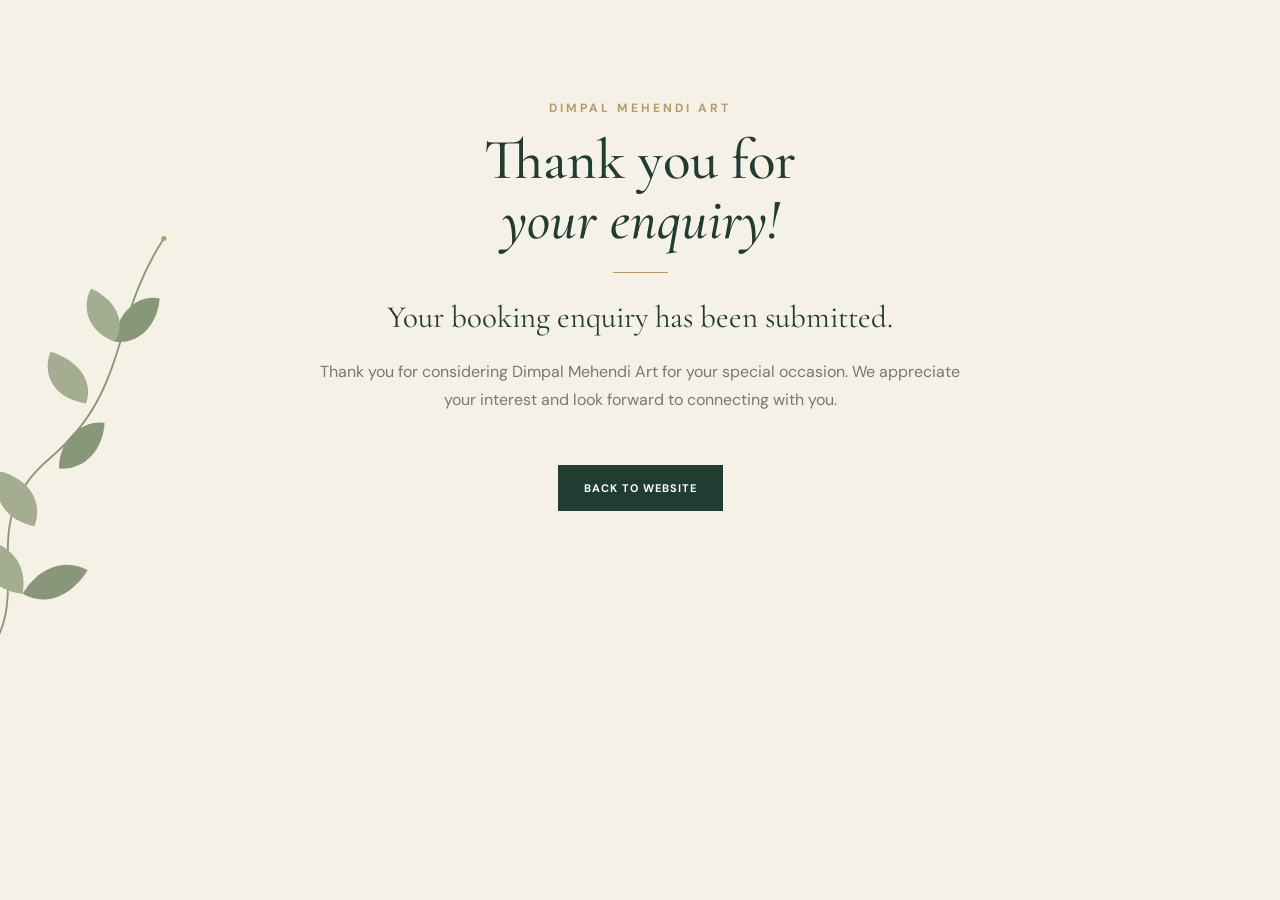
<file: thank-you.html>
<!DOCTYPE html>
<html lang="en">
<head>
  <meta charset="UTF-8">
  <meta name="viewport" content="width=device-width, initial-scale=1.0">

  <meta name="theme-color" content="#f6f1e7">
  <meta name="description" content="Thank you for your enquiry at Dimpal Mehendi Art.">

  <title>Thank You | Dimpal Mehendi Art</title>

  <!-- SAME FONTS AS HOMEPAGE -->
  <link rel="preconnect" href="https://fonts.googleapis.com">
  <link rel="preconnect" href="https://fonts.gstatic.com" crossorigin>

  <link href="https://fonts.googleapis.com/css2?family=Cormorant+Garamond:wght@400;500;600;700&family=DM+Sans:wght@400;500;600;700&display=swap" rel="stylesheet">

  <!-- SAME STYLESHEET AS HOMEPAGE -->
  <link rel="stylesheet" href="style.css">
</head>

<body>

  <!-- SAME BOTANICAL VINE ARTWORK AS HOMEPAGE -->
  <svg class="vine-library" xmlns="http://www.w3.org/2000/svg" aria-hidden="true">
    <symbol id="vine-art" viewBox="0 0 260 520">

      <path class="vine-stem" pathLength="1"
        d="M20 510 C90 430 5 350 100 270 S170 110 235 10"
        fill="none" stroke="#899779" stroke-width="2.2"
        stroke-linecap="round"/>

      <path class="vine-detail" d="M68 430 C25 425 13 390 18 365 C52 370 75 394 68 430Z" fill="#a5ad91"/>
      <path class="vine-detail" d="M68 430 C91 392 125 390 145 402 C126 432 96 446 68 430Z" fill="#899779"/>
      <path class="vine-detail" d="M82 350 C42 342 32 310 39 285 C72 292 94 319 82 350Z" fill="#a5ad91"/>
      <path class="vine-detail" d="M111 282 C111 245 141 224 165 228 C163 260 141 284 111 282Z" fill="#899779"/>
      <path class="vine-detail" d="M143 205 C103 199 91 169 101 144 C132 153 153 178 143 205Z" fill="#a5ad91"/>
      <path class="vine-detail" d="M177 132 C178 96 207 75 230 81 C228 112 205 136 177 132Z" fill="#899779"/>
      <path class="vine-detail" d="M177 132 C145 120 137 91 149 69 C176 81 192 107 177 132Z" fill="#a5ad91"/>

      <path class="vine-gold" pathLength="1"
        d="M30 475 C7 459 2 439 8 421"
        fill="none" stroke="#b69a68" stroke-width="1.2"/>

      <circle class="vine-gold-dot" cx="8" cy="421" r="3" fill="#b69a68"/>
      <circle class="vine-gold-dot" cx="235" cy="10" r="3" fill="#b69a68"/>

    </symbol>
  </svg>

  <!-- THANK YOU SECTION -->
  <section class="story section-space thank-you-page">

    <!-- SAME STORY VINE AS HOMEPAGE -->
    <svg class="vine vine-story is-visible"
      viewBox="0 0 260 520"
      aria-hidden="true">
      <use href="#vine-art"></use>
    </>

    <div class="section-inner story-inner">

      <p class="eyebrow">DIMPAL MEHENDI ART</p>

      <h2>
        Thank you for<br>
        <em>your enquiry!</em>
      </h2>

      <div class="gold-line"></div>

      <p class="story-tagline">
        Your booking enquiry has been submitted.
      </p>

      <p class="story-copy">
        Thank you for considering Dimpal Mehendi Art
        for your special occasion. We appreciate your
        interest and look forward to connecting with you.
      </p>

      <a href="index.html" class="btn btn-dark">
        Back to Website
      </a>

    </div>

  </section>

</body>
</html>
</file>
<file: style.css>
:root {
  --ivory: #f6f1e7;
  --cream: #eee8dc;
  --green: #203d32;
  --green-light: #345748;
  --booking-green: #657b63;
  --gold: #b69a68;
  --sage: #899779;
  --text: #343b32;
  --muted: #77796e;
  --white: #fffdf8;
}

* {
  margin: 0;
  padding: 0;
  box-sizing: border-box;
}

html {
  scroll-behavior: smooth;
  scroll-padding-top: 78px;
}

body {
  background: var(--ivory);
  color: var(--text);
  font-family: 'DM Sans', sans-serif;
  overflow-x: hidden;
}

a {
  color: inherit;
  text-decoration: none;
}

button,
input,
textarea,
select {
  font: inherit;
}

.vine-library {
  position: absolute;
  width: 0;
  height: 0;
  overflow: hidden;
}


/* HEADER */

.navbar {
  position: fixed;
  top: 0;
  left: 0;
  z-index: 100;
  width: 100%;
  min-height: 76px;
  padding: 15px 6%;
  display: flex;
  align-items: center;
  justify-content: space-between;
  gap: 25px;
  background: rgba(246, 241, 231, .97);
  border-bottom: 1px solid rgba(182, 154, 104, .2);
  box-shadow: 0 4px 18px rgba(32, 61, 50, .08);
  transform: translateY(-110%);
  transition: transform .35s ease,
              min-height .3s ease,
              padding .3s ease;
}

.navbar.nav-visible {
  transform: translateY(0);
}

.brand {
  flex-shrink: 0;
  color: var(--green);
  font-family: 'Cormorant Garamond', serif;
  font-size: 27px;
  font-weight: 700;
  letter-spacing: .2px;
  transition: font-size .3s ease;
}

.brand span {
  font-weight: 500;
}

.navbar nav {
  display: flex;
  align-items: center;
  justify-content: flex-end;
  flex-wrap: wrap;
  gap: 23px;
}

.navbar nav a {
  color: var(--green);
  font-size: 12px;
  font-weight: 600;
  transition: color .2s ease;
}

.navbar nav a:hover {
  color: var(--gold);
}

.navbar.scrolled {
  min-height: 48px;
  padding-top: 7px;
  padding-bottom: 7px;
}

.navbar.scrolled .brand {
  font-size: 20px;
}

.navbar.scrolled nav {
  gap: 17px;
}

.navbar.scrolled nav a {
  font-size: 10px;
}


/* HERO */

.hero-cover {
  min-height: 100svh;
  position: relative;
  display: flex;
  align-items: center;
  justify-content: center;
  text-align: center;
  color: white;
  background-image: url("images/IMG-20261113-WA0094.jpg");
  background-size: cover;
  background-position: center 42%;
  overflow: hidden;
}

.hero-shade {
  position: absolute;
  inset: 0;
  background: linear-gradient(
    180deg,
    rgba(15, 27, 21, .25),
    rgba(15, 27, 21, .48)
  );
}

/*
  The content moves upward.
  The buttons move separately downward.
  Hero entrance animation uses opacity only so it
  cannot override these positioning transforms.
*/

.hero-content {
  position: relative;
  z-index: 1;
  width: min(90%, 760px);
  padding: 55px 15px;
  transform: translateY(-38px);
  animation: heroAppear 1.1s ease both;
}

.hero-overline {
  color: #e8d6ae;
  font-size: 11px;
  letter-spacing: 4px;
  margin-bottom: 18px;
}

.hero-content h1 {
  font-family: 'Cormorant Garamond', serif;
  font-size: clamp(48px, 8vw, 88px);
  line-height: .98;
  font-weight: 500;
  text-shadow: 0 3px 25px rgba(0, 0, 0, .25);
}

.hero-small {
  margin-top: 20px;
  font-family: 'Cormorant Garamond', serif;
  font-size: clamp(17px, 2.5vw, 23px);
  letter-spacing: 1px;
}

.hero-buttons {
  margin-top: 34px;
  display: flex;
  align-items: center;
  justify-content: center;
  flex-wrap: wrap;
  gap: 13px;
  position: relative;
  transform: translateY(65px);
}

.btn {
  min-height: 46px;
  padding: 13px 25px;
  display: inline-flex;
  align-items: center;
  justify-content: center;
  border: 1px solid transparent;
  cursor: pointer;
  font-size: 11px;
  font-weight: 700;
  letter-spacing: 1px;
  text-transform: uppercase;
  transition: background .25s ease,
              color .25s ease,
              border-color .25s ease,
              transform .25s ease;
}

.btn:hover {
  transform: translateY(-2px);
}

.btn-light {
  color: var(--green);
  background: var(--ivory);
}

.btn-light:hover {
  background: white;
}

.btn-outline {
  color: white;
  border-color: rgba(255, 255, 255, .8);
  background: transparent;
}

.btn-outline:hover {
  color: var(--green);
  background: white;
}

.btn-dark {
  color: white;
  background: var(--green);
}

.btn-dark:hover {
  background: var(--green-light);
}

@keyframes heroAppear {
  from {
    opacity: 0;
  }
  to {
    opacity: 1;
  }
}


/* SHARED SECTION STYLES */

.section-space {
  position: relative;
  padding: 100px 7%;
  overflow: hidden;
}

.section-inner {
  position: relative;
  z-index: 3;
  width: min(100%, 1120px);
  margin: 0 auto;
}

.eyebrow {
  color: var(--gold);
  font-size: 10px;
  font-weight: 700;
  letter-spacing: 3px;
  text-transform: uppercase;
}

.section-heading {
  margin: 0 auto 42px;
  max-width: 650px;
  text-align: center;
}

.section-heading h2,
.story h2,
.contact-section h2 {
  margin-top: 10px;
  color: var(--green);
  font-family: 'Cormorant Garamond', serif;
  font-size: clamp(39px, 5vw, 57px);
  line-height: 1.05;
  font-weight: 500;
}

.section-heading > p:last-child {
  margin-top: 14px;
  color: var(--muted);
  font-size: 14px;
  line-height: 1.8;
}

.gold-line {
  width: 55px;
  height: 1px;
  margin: 22px auto;
  background: var(--gold);
}


/* BOTANICAL VINES */

/*
  Important:
  The vine is drawn using the SVG <use> element.
  Stroke dash animation is applied to the referenced artwork.
  The whole vine gently rotates while visible.
*/

.vine {
  position: absolute;
  z-index: 1;
  width: 245px;
  height: 490px;
  overflow: visible;
  pointer-events: none;
  opacity: .48;
  transform-origin: center;
}

/* Start with the vine artwork hidden */

.vine use {
  opacity: 0;
  stroke-dasharray: 1;
  stroke-dashoffset: 1;
  transition:
    stroke-dashoffset 3.2s cubic-bezier(.45, 0, .2, 1),
    opacity .8s ease;
}

/* When the section enters view, draw the artwork */

.vine.is-visible use {
  opacity: 1;
  stroke-dashoffset: 0;
}

/* Continuous gentle movement while visible */

.vine.is-visible {
  animation: vineSway 6s ease-in-out infinite;
}

/* Slightly different movement timing for natural variation */

.vine-gallery.is-visible {
  animation-duration: 7.5s;
}

.vine-services.is-visible {
  animation-duration: 6.8s;
}

.vine-contact.is-visible {
  animation-duration: 7.2s;
}

.vine-booking.is-visible {
  animation-duration: 6.5s;
}

@keyframes vineSway {
  0%, 100% {
    rotate: -1.2deg;
  }

  50% {
    rotate: 1.2deg;
  }
}

/* Different vine positions in different sections */

.vine-story {
  left: -35px;
  bottom: -95px;
  transform: rotate(-12deg);
}

.vine-gallery {
  right: -45px;
  top: 25px;
  transform: rotate(120deg) scale(.95);
  opacity: .34;
}

.vine-services {
  left: -55px;
  top: 5px;
  transform: rotate(25deg) scale(.9);
  opacity: .35;
}

.vine-contact {
  right: -35px;
  bottom: -75px;
  transform: rotate(95deg) scale(.95);
  opacity: .4;
}

.vine-booking {
  left: -55px;
  top: -5px;
  transform: rotate(18deg) scale(.9);
  opacity: .29;
}


/* OUR STORY */

.story {
  background: var(--ivory);
  text-align: center;
}

.story-inner {
  max-width: 760px;
}

.story h2 {
  margin-top: 14px;
}

.story-tagline {
  max-width: 620px;
  margin: 0 auto 18px;
  color: var(--green);
  font-family: 'Cormorant Garamond', serif;
  font-size: clamp(22px, 3vw, 29px);
  line-height: 1.4;
}

.story-copy {
  max-width: 650px;
  margin: 0 auto;
  color: var(--muted);
  font-size: 14px;
  line-height: 2;
}

.text-link {
  display: inline-block;
  margin-top: 28px;
  padding-bottom: 6px;
  color: var(--green);
  border-bottom: 1px solid var(--gold);
  font-size: 9px;
  font-weight: 700;
  letter-spacing: 1px;
  text-transform: uppercase;
}

.text-link span {
  margin-left: 5px;
  color: var(--gold);
}


/* GALLERY */

.gallery-section {
  background: #eee8dc;
}

.gallery-grid {
  display: grid;
  grid-template-columns: repeat(3, minmax(0, 1fr));
  gap: 18px;
}

.gallery-item {
  position: relative;
  display: block;
  width: 100%;
  aspect-ratio: 4 / 5;
  padding: 0;
  overflow: hidden;
  border: 0;
  border-radius: 13px;
  background: #ded7c9;
  cursor: pointer;
  box-shadow: 0 5px 18px rgba(32, 61, 50, .08);
}

.gallery-item img {
  width: 100%;
  height: 100%;
  display: block;
  object-fit: cover;
  transition: transform .5s ease;
}

.gallery-item:hover img {
  transform: scale(1.055);
}

.gallery-item:focus-visible {
  outline: 3px solid var(--gold);
  outline-offset: 3px;
}


/* SERVICES — REDUCED EMPTY SPACE */

.services-section {
  background: var(--ivory);
  padding-top: 68px;
  padding-bottom: 72px;
}

.services-section .section-heading {
  margin-bottom: 25px;
}

.service-grid {
  display: grid;
  grid-template-columns: repeat(2, minmax(0, 1fr));
  gap: 16px;
}

.service-card {
  min-height: 0;
  padding: 23px 24px 25px;
  text-align: center;
  background: rgba(255, 253, 248, .86);
  border: 1px solid rgba(182, 154, 104, .35);
  border-radius: 4px;
  transition: transform .3s ease,
              box-shadow .3s ease;
}

.service-card:hover {
  transform: translateY(-4px);
  box-shadow: 0 12px 28px rgba(32, 61, 50, .07);
}

.service-number {
  display: block;
  margin-bottom: 8px;
  color: var(--gold);
  font-size: 19px;
}

.service-card h3 {
  color: var(--green);
  font-family: 'Cormorant Garamond', serif;
  font-size: 26px;
  font-weight: 600;
  line-height: 1.12;
}

.service-card p {
  max-width: 390px;
  margin: 8px auto 0;
  color: var(--muted);
  font-size: 12px;
  line-height: 1.65;
}


/* CONTACT — WARM CREAM */

.contact-section {
  position: relative;
  padding: 82px 7%;
  overflow: hidden;
  color: var(--text);
  background: #EEE8DC;
  text-align: center;
}

.contact-section h2 {
  color: var(--green);
}

.contact-section .eyebrow {
  color: #927849;
}

.contact-section .gold-line {
  background: #b69a68;
}

.contact-intro {
  margin: 0 auto;
  color: #77796e;
  font-size: 14px;
  line-height: 1.8;
}

.social-links {
  display: flex;
  align-items: center;
  justify-content: center;
  flex-wrap: wrap;
  gap: 38px;
  margin-top: 38px;
}

.social-link {
  min-width: 70px;
  display: flex;
  flex-direction: column;
  align-items: center;
  gap: 11px;
  color: var(--green);
  font-size: 11px;
  transition: color .2s ease,
              transform .2s ease;
}

.social-link:hover {
  color: #927849;
  transform: translateY(-4px);
}

.social-link svg {
  width: 27px;
  height: 27px;
  fill: none;
  stroke: currentColor;
  stroke-width: 1.6;
  stroke-linecap: round;
  stroke-linejoin: round;
}

.social-link .icon-fill {
  fill: currentColor;
  stroke: none;
}


/* BOOKING — BOTANICAL GREEN */

.booking-section {
  background: #657B63;
}

.booking-section .section-heading h2,
.booking-section .section-heading > p:last-child {
  color: #fffdf8;
}

.booking-section .section-heading .eyebrow {
  color: #ead6a9;
}

.booking-section .gold-line {
  background: #ead6a9;
}

.booking-inner {
  max-width: 790px;
}

.booking-form {
  padding: 34px;
  background: var(--white);
  border: 1px solid rgba(255, 255, 255, .45);
  box-shadow: 0 12px 35px rgba(20, 38, 26, .12);
}

.form-row {
  display: grid;
  grid-template-columns: repeat(2, minmax(0, 1fr));
  gap: 18px;
}

.form-group {
  margin-bottom: 18px;
}

.form-group label {
  display: block;
  margin-bottom: 8px;
  color: var(--green);
  font-size: 12px;
  font-weight: 700;
}

.form-group input,
.form-group select,
.form-group textarea {
  width: 100%;
  min-height: 46px;
  padding: 12px 13px;
  color: var(--text);
  background: #fbf9f4;
  border: 1px solid #ded8ca;
  border-radius: 2px;
  outline: none;
  font-size: 13px;
}

.form-group textarea {
  resize: vertical;
  min-height: 110px;
}

.form-group input:focus,
.form-group select:focus,
.form-group textarea:focus {
  border-color: var(--sage);
  box-shadow: 0 0 0 2px rgba(137, 151, 121, .12);
}

.booking-form .btn {
  width: 100%;
}

.form-note {
  margin-top: 14px;
  color: var(--muted);
  text-align: center;
  font-size: 11px;
}

/* Brand name sits below the Booking form */

.booking-brand {
  margin-top: 34px;
  color: #f2e5c8;
  text-align: center;
  font-family: 'Cormorant Garamond', serif;
  font-size: 27px;
  font-weight: 500;
  letter-spacing: 1px;
}

.hidden-field {
  display: none;
}


/* WHATSAPP */

.whatsapp-float {
  position: fixed;
  z-index: 90;
  right: 20px;
  bottom: 20px;
  width: 54px;
  height: 54px;
  display: flex;
  align-items: center;
  justify-content: center;
  border-radius: 50%;
  color: white;
  background: #238b58;
  box-shadow: 0 5px 18px rgba(0, 0, 0, .2);
  transition: transform .2s ease;
}

.whatsapp-float:hover {
  transform: scale(1.08);
}

.whatsapp-float svg {
  width: 28px;
  height: 28px;
  fill: none;
  stroke: currentColor;
  stroke-width: 1.5;
  stroke-linecap: round;
  stroke-linejoin: round;
}


/* LIGHTBOX */

.lightbox {
  position: fixed;
  z-index: 300;
  inset: 0;
  display: none;
  align-items: center;
  justify-content: center;
  padding: 55px 65px;
  background: rgba(12, 18, 14, .95);
}

.lightbox.open {
  display: flex;
}

.lightbox img {
  max-width: min(85vw, 900px);
  max-height: 82vh;
  object-fit: contain;
  border-radius: 5px;
  box-shadow: 0 10px 40px rgba(0, 0, 0, .3);
}

.lightbox-close,
.lightbox-arrow {
  position: absolute;
  display: flex;
  align-items: center;
  justify-content: center;
  color: white;
  background: transparent;
  border: 0;
  cursor: pointer;
}

.lightbox-close {
  top: 15px;
  right: 25px;
  font-size: 38px;
}

.lightbox-arrow {
  top: 50%;
  width: 45px;
  height: 55px;
  font-size: 28px;
  transform: translateY(-50%);
}

.lightbox-prev {
  left: 12px;
}

.lightbox-next {
  right: 12px;
}

.lightbox-count {
  position: absolute;
  bottom: 17px;
  left: 50%;
  color: white;
  font-size: 12px;
  transform: translateX(-50%);
}


/* FOOTER */

.footer {
  padding: 18px 15px;
  color: rgba(255, 253, 248, .7);
  background: #192f27;
  text-align: center;
  font-size: 10px;
  letter-spacing: .5px;
}


/* TABLET */

@media (max-width: 900px) {

  .navbar {
    padding-left: 4%;
    padding-right: 4%;
    gap: 14px;
  }

  .navbar nav {
    gap: 13px;
  }

  .navbar nav a {
    font-size: 11px;
  }

  .brand {
    font-size: 23px;
  }

  .gallery-grid {
    gap: 13px;
  }

}


/* MOBILE */

@media (max-width: 600px) {

  html {
    scroll-padding-top: 62px;
  }

  .navbar {
    min-height: 48px;
    padding: 7px 10px;
    gap: 8px;
  }

  .brand {
    font-size: 17px;
    line-height: 1;
  }

  .navbar nav {
    width: auto;
    justify-content: flex-end;
    gap: 9px;
    flex-wrap: nowrap;
  }

  .navbar nav a {
    font-size: 8px;
    white-space: nowrap;
  }

  .navbar.scrolled {
    min-height: 42px;
    padding: 6px 9px;
  }

  .navbar.scrolled .brand {
    font-size: 15px;
  }

  .navbar.scrolled nav {
    gap: 8px;
  }

  .navbar.scrolled nav a {
    font-size: 8px;
  }

  .hero-cover {
    min-height: 100svh;
    background-position: center 42%;
  }

  .hero-content {
    padding: 40px 10px;
    transform: translateY(-225px);
  }

  .hero-overline {
    font-size: 9px;
    letter-spacing: 3px;
  }

  .hero-content h1 {
    font-size: clamp(43px, 12vw, 65px);
  }

  .hero-small {
    font-size: 17px;
  }

  .hero-buttons {
    gap: 9px;
    margin-top: 27px;
    transform: translateY(395px);
  }

  .btn {
    min-height: 43px;
    padding: 12px 16px;
    font-size: 9px;
  }

  .section-space {
    padding: 70px 5%;
  }

  .section-heading {
    margin-bottom: 30px;
  }

  .section-heading h2,
  .story h2,
  .contact-section h2 {
    font-size: 42px;
  }

  .story-tagline {
    font-size: 23px;
  }

  .story-copy {
    font-size: 13px;
    line-height: 1.9;
  }

  /* Gallery: 2 columns on phones */

  .gallery-grid {
    grid-template-columns: repeat(2, minmax(0, 1fr));
    gap: 10px;
  }

  .gallery-item {
    aspect-ratio: 4 / 5;
    border-radius: 9px;
  }

  /* Compact Services */

  .services-section {
    padding-top: 52px;
    padding-bottom: 55px;
  }

  .services-section .section-heading {
    margin-bottom: 20px;
  }

  .service-grid {
    grid-template-columns: 1fr;
    gap: 11px;
  }

  .service-card {
    padding: 20px 17px;
  }

  .service-card h3 {
    font-size: 24px;
  }

  .service-card p {
    font-size: 12px;
  }

  /* Contact */

  .contact-section {
    padding: 65px 5%;
  }

  .social-links {
    gap: 25px;
    margin-top: 30px;
  }

  .social-link {
    min-width: 58px;
    font-size: 10px;
  }

  /* Booking */

  .booking-form {
    padding: 22px 17px;
  }

  .form-row {
    grid-template-columns: 1fr;
    gap: 0;
  }

  .form-group {
    margin-bottom: 15px;
  }

  .booking-brand {
    margin-top: 28px;
    font-size: 24px;
  }

  /* Mobile vines */

  .vine {
    width: 155px;
    height: 310px;
    opacity: .38;
  }

  .vine-story {
    left: -58px;
  }

  .vine-gallery {
    right: -65px;
  }

  .vine-services {
    left: -72px;
  }

  .vine-contact {
    right: -62px;
  }

  .vine-booking {
    left: -70px;
  }

  .whatsapp-float {
    width: 49px;
    height: 49px;
    right: 14px;
    bottom: 14px;
  }

  .lightbox {
    padding: 50px 35px;
  }

  .lightbox img {
    max-width: 88vw;
    max-height: 78vh;
  }

  .lightbox-prev {
    left: 2px;
  }

  .lightbox-next {
    right: 2px;
  }

}


/* SMALL PHONES */

@media (max-width: 370px) {

  .brand {
    font-size: 20px;
  }

  .navbar nav {
    gap: 6px;
  }

  .navbar nav a {
    font-size: 7px;
  }

  .navbar.scrolled .brand {
    font-size: 13px;
  }

  .navbar.scrolled nav {
    gap: 5px;
  }

  .navbar.scrolled nav a {
    font-size: 7px;
  }

  .hero-buttons .btn {
    padding: 11px 12px;
  }

}


/* REDUCED MOTION ACCESSIBILITY */

@media (prefers-reduced-motion: reduce) {

  *,
  *::before,
  *::after {
    scroll-behavior: auto !important;
    animation-duration: .01ms !important;
    transition-duration: .01ms !important;
  }

}

/* SECOND VINE — OPPOSITE SIDE */
.vine-second {
  
  position: absolute !important;
  top: auto !important;
  left: auto !important;
  right: -70px !important;
  bottom: -100px !important;

  width: 320px !important;
  height: 560px !important;

  transform: rotate(-45deg) !important;
  transform-origin: bottom right;

  opacity: 0.88;
  pointer-events: none;
  z-index: 0;
  
}

.vine-extra {
  position: absolute !important;
  top: -450px !important;
  left: 80px !important;
  right: auto !important;


  width: 520px !important;
  height: 800px !important;

  transform: rotate(30deg) !important;
  transform-origin: left;

  opacity: 0.68;
  pointer-events: none;
  z-index: 0;
}

.vine-third {
  position: absolute !important;
  top: 100px !important;
  left: 80px !important;
  right: auto !important;


  width: 420px !important;
  height: 1800px !important;

  transform: rotate(18deg) !important;
  transform-origin: left;

  opacity: 0.88;
  pointer-events: none;
  z-index: 0;
}

/* =====================================
   HAMBURGER NAVIGATION
===================================== */

.navbar {
  justify-content: space-between;
}

.menu-toggle {
  width: 43px;
  height: 40px;
  display: flex;
  flex-direction: column;
  justify-content: center;
  align-items: center;
  gap: 6px;
  background: transparent;
  border: 0;
  cursor: pointer;
}

.menu-toggle span {
  width: 27px;
  height: 2px;
  background: var(--green);
  border-radius: 3px;
  transition: .3s ease;
}

.menu-toggle.active span:first-child {
  transform: translateY(8px) rotate(45deg);
}

.menu-toggle.active span:nth-child(2) {
  opacity: 0;
}

.menu-toggle.active span:last-child {
  transform: translateY(-8px) rotate(-45deg);
}

.navbar .menu-panel {
  position: absolute;
  top: 100%;
  right: 6%;
  width: 210px;
  display: none;
  flex-direction: column;
  align-items: stretch;
  gap: 0;
  flex-wrap: nowrap;
  background: var(--ivory);
  border: 1px solid rgba(182, 154, 104, .4);
  box-shadow: 0 10px 25px rgba(32, 61, 50, .12);
}

.navbar .menu-panel.open {
  display: flex;
}

.navbar .menu-panel a {
  padding: 14px 20px;
  font-size: 24px !important;
  border-bottom: 1px solid rgba(182, 154, 104, .18);
}

.navbar .menu-panel a:last-child {
  border-bottom: 0;
}

.navbar .menu-panel a:hover {
  background: var(--cream);
  color: var(--gold);
}

/* =====================================
   LARGER TEXT THROUGHOUT WEBSITE
===================================== */

.story-copy,
.contact-intro,
.section-heading > p:last-child,
.service-card p {
  font-size: 16px;
  line-height: 1.8;
}

.story-tagline {
  font-size: clamp(24px, 3vw, 31px);
  line-height: 1.45;
}

.service-card h3 {
  font-size: 30px;
}

.eyebrow {
  font-size: 12px;
}

.text-link {
  font-size: 14px;
}

.form-group label {
  font-size: 15px;
}

.form-group input,
.form-group select,
.form-group textarea {
  font-size: 16px;
}

.booking-form .btn {
  font-size: 15px;
}

.form-note {
  font-size: 13px;
}

/* =====================================
   CONTACT — BIGGER ICONS AND TEXT
===================================== */

#contact {
  padding-top: 95px;
  padding-bottom: 95px;
}

#contact h2 {
  font-size: clamp(44px, 5vw, 60px);
}

#contact .contact-intro {
  font-size: 17px;
}

#contact .social-links {
  gap: 48px;
  margin-top: 45px;
}

#contact .social-link {
  min-width: 90px;
  gap: 14px;
  font-size: 16px;
  font-weight: 600;
}

#contact .social-link svg {
  width: 43px;
  height: 43px;
  stroke-width: 1.9;
}

/* =====================================
   MOBILE ADJUSTMENTS
===================================== */

@media (max-width: 600px) {

  .navbar {
    min-height: 52px;
    padding: 7px 15px;
  }

  .brand {
    font-size: 24px;
  }

  .navbar.scrolled .brand {
    font-size: 22px;
  }

  .navbar .menu-panel {
    right: 12px;
    width: 200px;
  }

  .navbar .menu-panel a {
  padding: 14px 20px;
  font-size: 13px !important;
  }

  .story-copy,
  .contact-intro,
  .section-heading > p:last-child,
  .service-card p {
    font-size: 15px;
    line-height: 1.8;
  }

  .story-tagline {
    font-size: 20px;
  }

  .service-card h3 {
    font-size: 27px;
  }

  .form-group label {
    font-size: 15px;
  }

  .form-group input,
  .form-group select,
  .form-group textarea {
    font-size: 16px;
  }

  #contact {
    padding-top: 80px;
    padding-bottom: 80px;
  }

  #contact h2 {
    font-size: 46px;
  }

  #contact .contact-intro {
    font-size: 16px;
  }

  #contact .social-links {
    gap: 32px;
    row-gap: 30px;
    margin-top: 38px;
  }

  #contact .social-link {
    min-width: 82px;
    font-size: 15px;
    gap: 12px;
  }

  #contact .social-link svg {
    width: 40px;
    height: 40px;
  }

}

@media (max-width: 370px) {
  .brand {
    font-size: 17px;
  }
}

/* CONTACT SECTION */
#contact {
  padding-top: 45px;
  padding-bottom: 45px;
}

#contact .contact-intro {
  margin: 12px auto 20px;
  line-height: 1.4;
}

/* KEEP ALL FOUR ICONS IN ONE ROW */
#contact .social-links {
  display: flex;
  flex-wrap: nowrap;
  justify-content: space-between;
  align-items: flex-start;
  gap: 5px;
  margin: 20px auto 0;
  width: 100%;
}

#contact .social-link {
  flex: 1;
  min-width: 0;
  gap: 8px;
  font-size: 12px;
  white-space: nowrap;
}

#contact .social-link svg {
  width: 32px;
  height: 32px;
}

#contact h2 {
  margin-bottom: 12px;
}

/* =====================================
   GALLERY — DECORATIVE EDGE VINES
   (created in script.js, reuse #vine-art)
===================================== */

.vine.gallery-vine {
  top: var(--vine-top);
  width: var(--vine-w);
  height: calc(var(--vine-w) * 2);
  opacity: var(--vine-opacity);
  transform: rotate(var(--vine-rot)) scaleX(var(--vine-flip));
}

.gallery-vine-left {
  left: var(--vine-edge);
}

.gallery-vine-right {
  right: var(--vine-edge);
}

.vine.gallery-vine.is-visible {
  animation-duration: var(--vine-sway, 6s);
}

/* FORCE BOTANICAL VINE VISIBILITY ON THANK YOU PAGE */

.thank-you-page {
  position: relative;
  min-height: 100vh;
  overflow: hidden;
  isolation: isolate;
}

.thank-you-page .vine-story {
  display: block !important;
  visibility: visible !important;
  opacity: 1 !important;

  position: absolute !important;
  left: -35px !important;
  right: auto !important;
  top: 50% !important;

  width: 220px !important;
  height: 440px !important;

  transform: translateY(-50%) !important;

  z-index: 1 !important;
  pointer-events: none;
}

.thank-you-page .vine-story .vine-stem,
.thank-you-page .vine-story .vine-detail,
.thank-you-page .vine-story .vine-gold,
.thank-you-page .vine-story .vine-gold-dot {
  visibility: visible !important;
  opacity: 1 !important;
  animation: none !important;
}

.thank-you-page .section-inner {
  position: relative;
  z-index: 2;
}

.thank-you-page .btn {
  margin-top: 50px;
}

/* PERFORMANCE AND IMAGE RENDERING */

.gallery-item img {
  display: block;
  width: 100%;
  height: 100%;
  object-fit: cover;
  content-visibility: auto;
}

.lightbox img {
  image-rendering: auto;
}
</file>
